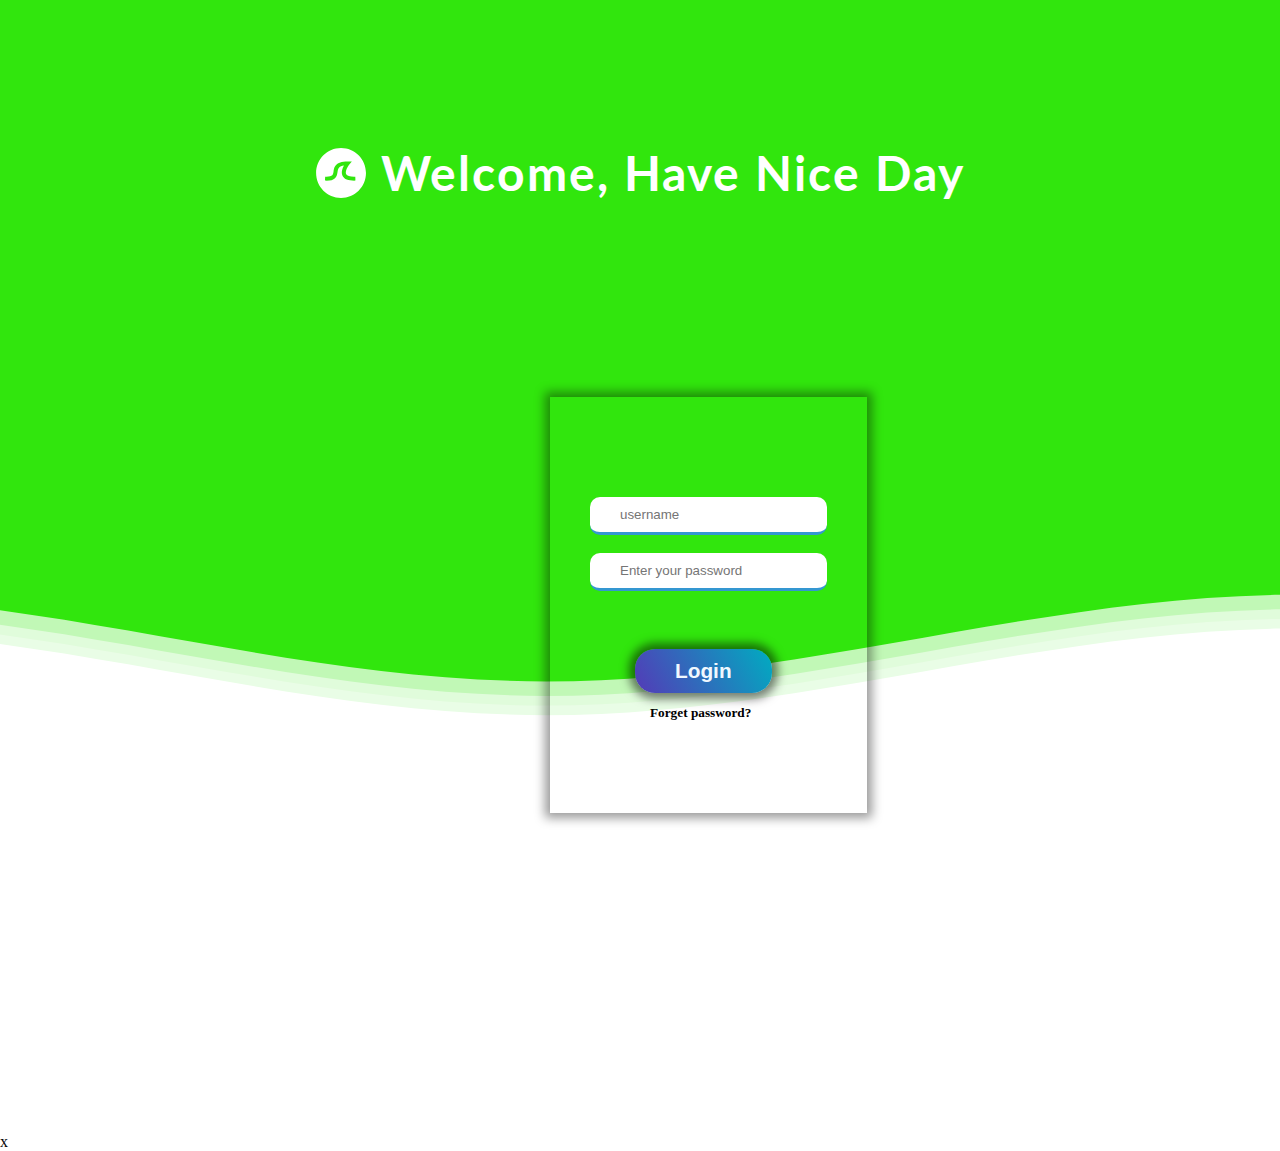
<file: loginpage.html>
<!--Hey! This is the original version
of Simple CSS Waves-->
<!DOCTYPE html>
<html lang="en">
<head>
<title>Foodie</title>
<link rel="stylesheet"  href="css/loginpage.css" >


</head>
<body>
                
<div class="header">

    <!--Content before waves-->
    <div class="inner-header flex">
    <!--Just the logo.. Don't mind this-->
    <svg version="1.1" class="logo" baseProfile="tiny" id="Layer_1" xmlns="http://www.w3.org/2000/svg"
    xmlns:xlink="http://www.w3.org/1999/xlink" x="0px" y="0px" viewBox="0 0 500 500" xml:space="preserve">
    <path fill="#FFFFFF" stroke="#000000" stroke-width="10" stroke-miterlimit="10" d="M57,283" />
    <g><path fill="#fff"
    d="M250.4,0.8C112.7,0.8,1,112.4,1,250.2c0,137.7,111.7,249.4,249.4,249.4c137.7,0,249.4-111.7,249.4-249.4
    C499.8,112.4,388.1,0.8,250.4,0.8z M383.8,326.3c-62,0-101.4-14.1-117.6-46.3c-17.1-34.1-2.3-75.4,13.2-104.1
    c-22.4,3-38.4,9.2-47.8,18.3c-11.2,10.9-13.6,26.7-16.3,45c-3.1,20.8-6.6,44.4-25.3,62.4c-19.8,19.1-51.6,26.9-100.2,24.6l1.8-39.7		c35.9,1.6,59.7-2.9,70.8-13.6c8.9-8.6,11.1-22.9,13.5-39.6c6.3-42,14.8-99.4,141.4-99.4h41L333,166c-12.6,16-45.4,68.2-31.2,96.2	c9.2,18.3,41.5,25.6,91.2,24.2l1.1,39.8C390.5,326.2,387.1,326.3,383.8,326.3z" />
    </g>
    </svg>
    <h1>Welcome, Have Nice Day</h1>
    </div>
    
    <!--Waves Container-->
    <div>
    <svg class="waves" xmlns="http://www.w3.org/2000/svg" xmlns:xlink="http://www.w3.org/1999/xlink"
    viewBox="0 24 150 28" preserveAspectRatio="none" shape-rendering="auto">
    <defs>
    <path id="gentle-wave" d="M-160 44c30 0 58-18 88-18s 58 18 88 18 58-18 88-18 58 18 88 18 v44h-352z" />
    </defs>
    <g class="parallax">
    <use xlink:href="#gentle-wave" x="48" y="0" fill="rgba(255,255,255,0.7" />
    <use xlink:href="#gentle-wave" x="48" y="3" fill="rgba(255,255,255,0.5)" />
    <use xlink:href="#gentle-wave" x="48" y="5" fill="rgba(255,255,255,0.3)" />
    <use xlink:href="#gentle-wave" x="48" y="7" fill="#fff" />
    </g>
    </svg>
    </div>
    <!--Waves end-->
    
    </div>
    <!--Login form-->
  
    <div class="input-field">
        
    
        <input type="text" name="username" placeholder="username"><br><br>
        <input type="password" name="password" placeholder="Enter your password"><br><br>
   
    
        <button><a href="index.html">Login</a></button>
    
        <h5>Forget  password?</h5>
    </div>
         
   x




    <!--Header ends-->
    
    <!--Content starts-->
    
</body>
</html>
    <!--Content ends-->
</file>
<file: css/loginpage.css>
@import url(//fonts.googleapis.com/css?family=Lato:300:400);

body {
  margin:0;
  
}

h1 {
  font-family: 'Lato', sans-serif;
  font-weight:300;
  letter-spacing: 2px;
  font-size:48px;
}
p {
  font-family: 'Lato', sans-serif;
  letter-spacing: 1px;
  font-size:14px;
  color: #333333;
}

.header {
  position:relative;
  text-align:center;
  background: linear-gradient(60deg,rgb(49, 230, 13) 0%, rgb(49, 230, 13) 100%);
  color:white;
}
.logo {
  width:50px;
  fill:white;
  padding-right:15px;
  display:inline-block;
  vertical-align: middle;
  position: relative;
  top: -120px;
}

.inner-header {
  height:65vh;
  width:100%;
  margin: 0;
  padding: 0;
}

.flex { /*Flexbox for containers*/
  display: flex;
  justify-content: center;
  align-items: center;
  text-align: center;
}

.waves {
  position:relative;
  width: 100%;
  height:15vh;
  margin-bottom:-7px; /*Fix for safari gap*/
  min-height:100px;
  max-height:150px;
}

.content {
  position:relative;
  height:20vh;
  text-align:center;
  background-color: white;
}

/* Animation */

.parallax > use {
  animation: move-forever 25s cubic-bezier(.55,.5,.45,.5)     infinite;
}
.parallax > use:nth-child(1) {
  animation-delay: -2s;
  animation-duration: 7s;
}
.parallax > use:nth-child(2) {
  animation-delay: -3s;
  animation-duration: 10s;
}
.parallax > use:nth-child(3) {
  animation-delay: -4s;
  animation-duration: 13s;
}
.parallax > use:nth-child(4) {
  animation-delay: -5s;
  animation-duration: 20s;
}
@keyframes move-forever {
  0% {
   transform: translate3d(-90px,0,0);
  }
  100% { 
    transform: translate3d(85px,0,0);
  }
}
/*Shrinking for mobile*/
@media (max-width: 768px) {
  .waves {
    height:40px;
    min-height:40px;
  }
  .content {
    height:30vh;
  }
  h1 {
    font-size:24px;
  }
}
.input-field{
position: relative;
left: 550px;bottom: 250px;
top:-320px;
border-style: none;
width: fit-content;
padding: 100px 40px 100px 40px;
border-color: white;

box-shadow:0px 0px 10px 5px rgba(0, 0, 0, .4);
animation-name: shadow-drop-center;
		animation-duration: 1s;
		animation-timing-function: ease;
		animation-delay: 0s;
		animation-iteration-count: 1;
		animation-direction: normal;
		animation-fill-mode: none;
			
		/* shorthand
		animation: shadow-drop-center 1s ease 0s 1 normal none;*/
	}
	@keyframes shadow-drop-center {
			
		0% {
			box-shadow:0 0 0 0 transparent;
		}
		100% {
			box-shadow:0 0 20px 0 rgba(0,0,0,.35);
		}
	}


button {
position: relative;
left: 45px;
top: 40px;
padding: 10px 40px ;
background: linear-gradient(60deg, rgba(84,58,183,1) 0%, rgba(0,172,193,1) 100%);
border-style: none;
border-color: aliceblue;
box-shadow: 0px 0px 10px 6px rgba(0, 0, 0, .5);
border-radius: 20px;
color:white ;
font-weight: bold;
font-size: 1.3em;
		animation-name: shadow-drop-center;
		animation-duration: 1s;
		animation-timing-function: ease;
		animation-delay: 0s;
		animation-iteration-count: 1;
		animation-direction: normal;
		animation-fill-mode: none;
			
		/* shorthand
		animation: shadow-drop-center 1s ease 0s 1 normal none;*/
	}
	@keyframes shadow-drop-center {
			
		0% {
			box-shadow:0 0 0 0 transparent;
		}
		100% {
			box-shadow:0 0 20px 0 rgba(0,0,0,.35);
		}
	}


button:hover{
  cursor: pointer;
  

}
.input-field input{

   padding: 10px 30px;
   border-radius: 10px;
   border-top:hidden;
   border-left: hidden;
   border-right: hidden;
   border-bottom: solid;
   border-color: rgb(52, 151, 209) ;
  
  
  }
.input-field:hover{


  background: linear-gradient(60deg,rgb(49, 230, 13) 0%, rgb(49, 230, 13) 100%);

}
h1{
position: relative;
top: -120px;
font-weight: bold;



}
h1{
  color: white; font-weight:bold; font-size:3em;
  
  animation-name: focus-in-contract;
  animation-duration: 1s;
  animation-timing-function: ease;
  animation-delay: 0s;
  animation-iteration-count: 1;
  animation-direction: normal;
  animation-fill-mode: none;
    
  /* shorthand
  animation: focus-in-contract 1s ease 0s 1 normal none;*/
}
@keyframes focus-in-contract {
    
  0% {
    letter-spacing:1em;
    filter:blur(12px);
    opacity:0;
  }
  100% {
    filter:blur(0);
    opacity:1;
  }
}






h5{

position: relative;
bottom: -30px;
left: 60px;



}
h5:hover{

color: white;
cursor: pointer;

}
.input-field a{

        color: aliceblue;
        text-decoration: none;
}
</file>
